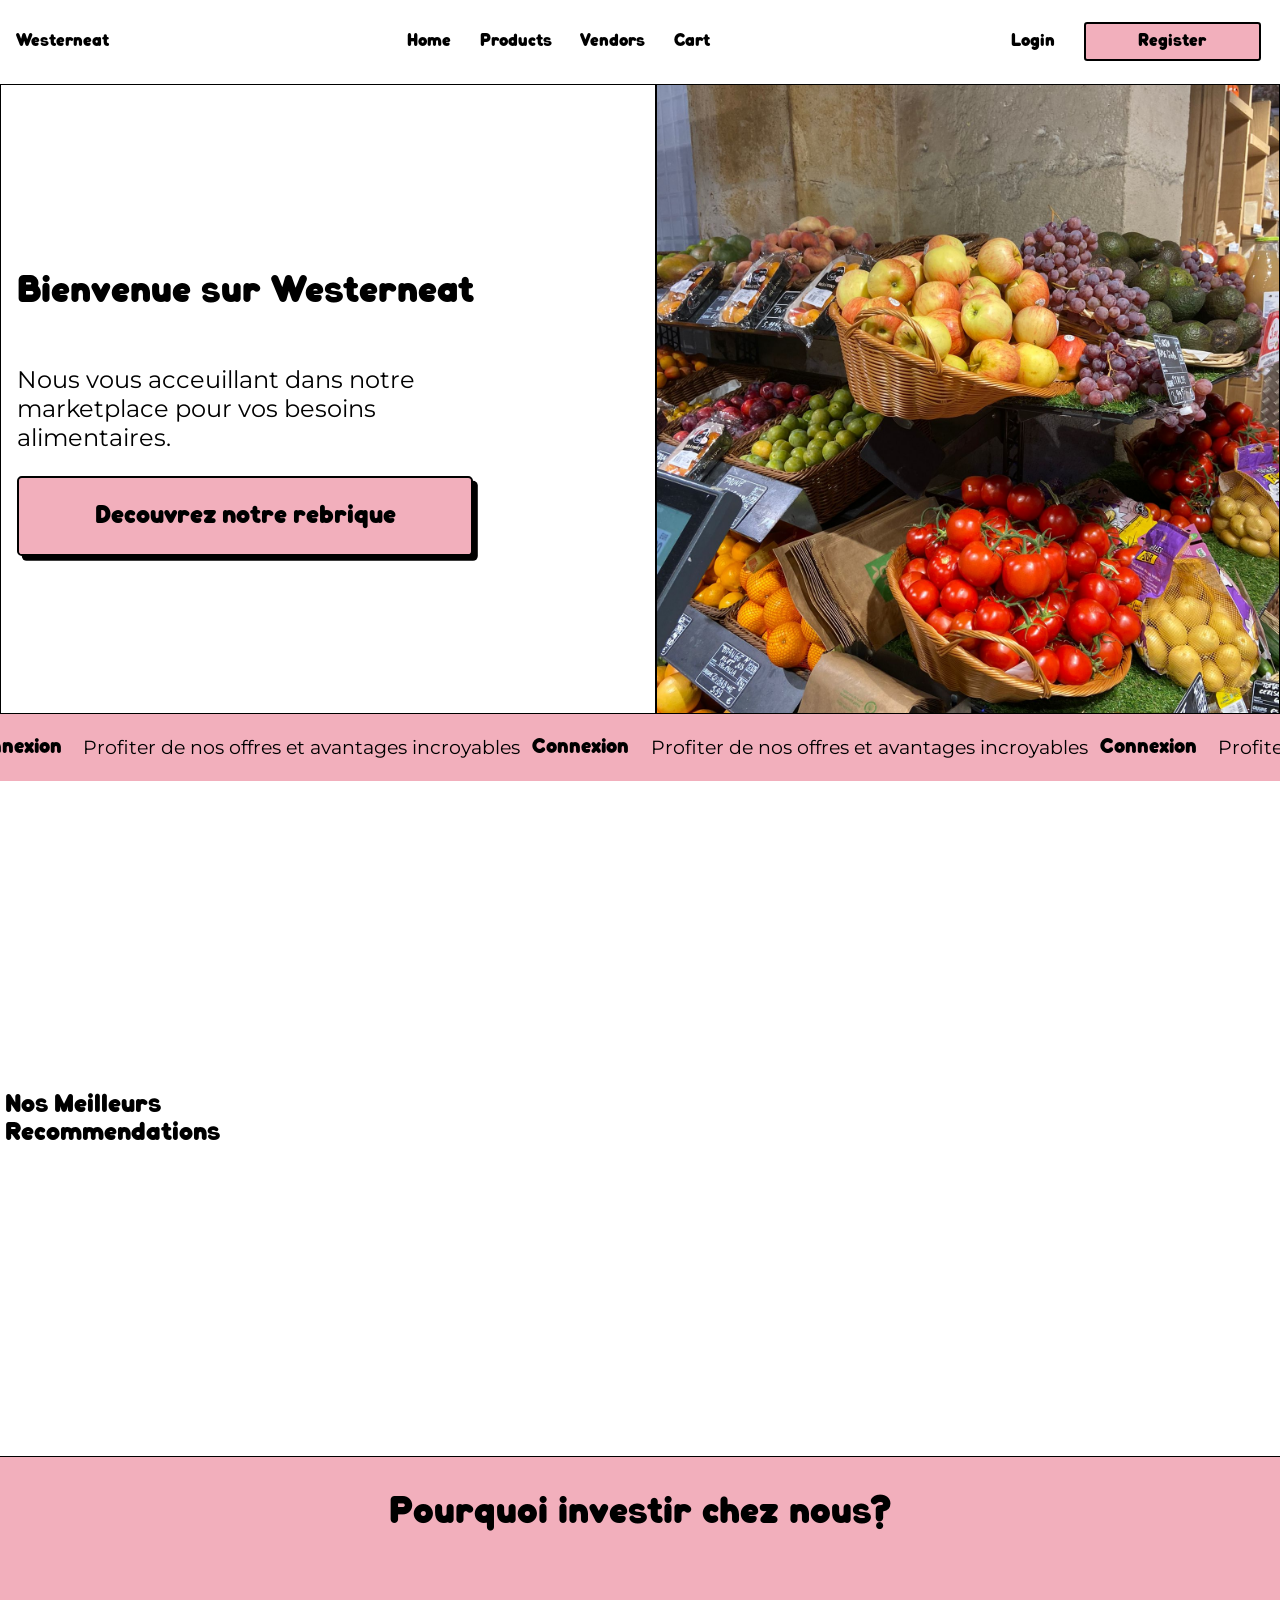
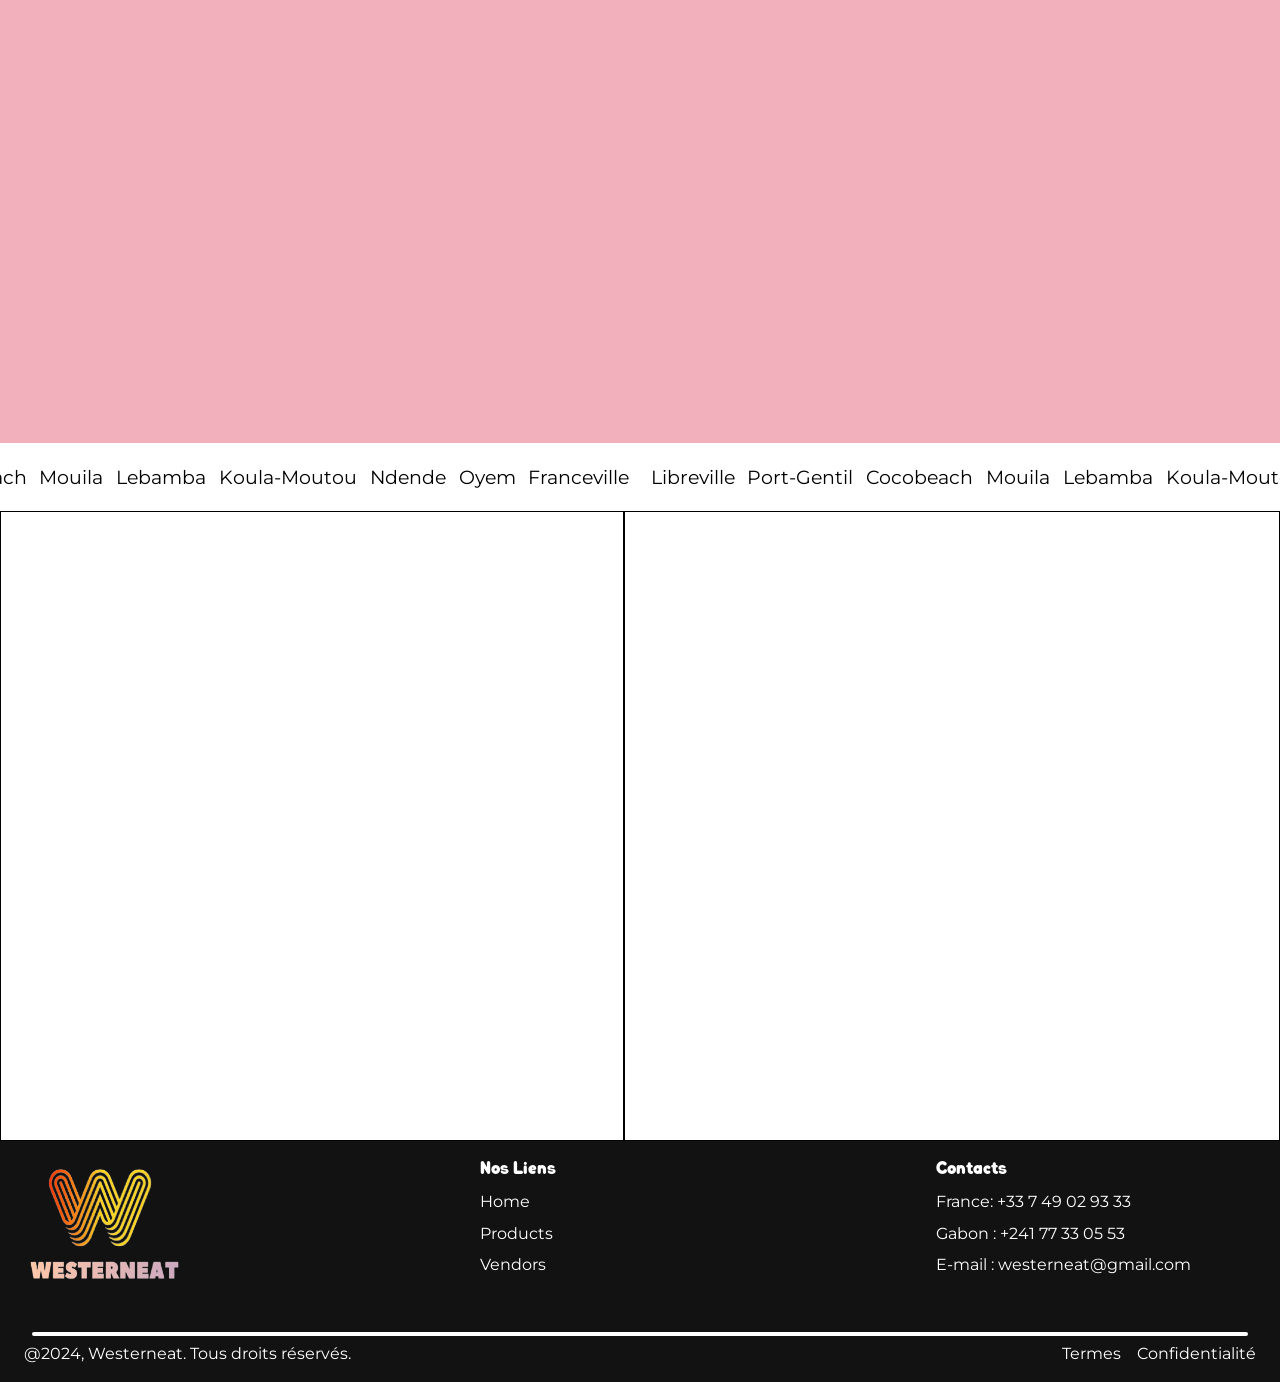
<file: index.html>
<html>
  <head>
    <meta charset="utf-8" />
    <meta name="viewport" content="width=device-width, initial-scale=1.0" />

    <title>Westerneat | Home</title>
    <link rel="stylesheet" href="./reset.css" />
    <link rel="stylesheet" href="./index.css" />
    <link rel="stylesheet" href="./aos.css" />
  </head>
  <body>
    <nav>
      <a id="head-link" href="#">Westerneat</a>

      <ul>
        <li><a href="./index.html">Home</a></li>
        <li><a href="./products.html">Products</a></li>
        <li><a href="./vendors.html">Vendors</a></li>
        <li><a href="./cart.html">Cart</a></li>
      </ul>

      <ul class="w-20">
        <li><a href="./login.html">Login</a></li>
        <li class="w-100">
          <a href="./register.html" class="btn bg-primary">Register</a>
        </li>
      </ul>
      <ul id="hamburger">
        <li id="show">
          <a href="#" tabindex="0"><img id="menu" src="./menu.svg" alt="" /></a>
          <div class="card">
            <ul>
              <li class="li">
                <a href="./index.html">Accueil</a>
              </li>
              <li class="li">
                <a href="./products.html">Produits</a>
              </li>
              <li class="li">
                <a href="./vendors.html">Vendeurs</a>
              </li>
              <li class="li">
                <a href="./cart.html">Panier</a>
              </li>
              <li><a href="./login.html">Login</a></li>
              <li>
                <a href="./register.html" class="btn bg-primary">Register</a>
              </li>
            </ul>
          </div>
        </li>
      </ul>
    </nav>
    <main>
      <section id="hero">
        <div id="first" class="w-50 right">
          <h2 data-aos="zoom-in-right" data-aos-duration="2500">
            Bienvenue sur Westerneat
          </h2>
          <p
            style="width: 83%"
            data-aos="zoom-in-right"
            data-aos-duration="2500"
          >
            Nous vous acceuillant dans notre marketplace pour vos besoins
            alimentaires.
          </p>
          <a
            data-aos="zoom-in-right"
            data-aos-duration="2500"
            href="/signup"
            class="btn w-x bg-primary"
            >Decouvrez notre rebrique</a
          >
        </div>
        <div class="w-50 card-img" id="catch">
          <img
            data-aos="zoom-in-left"
            data-aos-duration="2500"
            src="head1.jpeg"
            alt=""
          />
        </div>
      </section>
      <section id="banner" class="bg-primary">
        <div id="login-banner">
          <ul>
            <li>
              <p>Profiter de nos offres et avantages incroyables</p>
            </li>
            <li>
              <a class="">Connexion</a>
            </li>
          </ul>
          <ul>
            <li>
              <p>Profiter de nos offres et avantages incroyables</p>
            </li>
            <li>
              <a class="">Connexion</a>
            </li>
          </ul>
          <ul>
            <li>
              <p>Profiter de nos offres et avantages incroyables</p>
            </li>
            <li>
              <a class="">Connexion</a>
            </li>
          </ul>
          <ul>
            <li>
              <p>Profiter de nos offres et avantages incroyables</p>
            </li>
            <li>
              <a class="">Connexion</a>
            </li>
          </ul>
        </div>
      </section>
      <section id="rmds">
        <h2 id="rmd-txt">Nos Meilleurs Recommendations</h2>
        <div
          class="card-high"
          data-aos="zoom-in-right"
          data-aos-duration="2500"
        >
          <div class="card-img">
            <img src="./fruits.jpg" alt="" />
          </div>
          <div class="card-body">
            <h6>Produit#6</h6>
          </div>
        </div>
        <div
          class="card-high"
          data-aos="zoom-in-right"
          data-aos-duration="2500"
        >
          <div class="card-img">
            <img src="./fruits.jpg" alt="" />
          </div>
          <div class="card-body">
            <h6>Produit#6</h6>
          </div>
        </div>
        <div
          class="card-high"
          data-aos="zoom-in-right"
          data-aos-duration="2500"
        >
          <div class="card-img">
            <img src="./fruits.jpg" alt="" />
          </div>
          <div class="card-body">
            <h6>Produit#6</h6>
          </div>
        </div>
      </section>
      <section id="rmd-mobile">
        <h2 id="rmd-txt">Nos Meilleurs Recommendations</h2>
        <div class="row">
          <div
            class="card-high"
            data-aos="zoom-in-right"
            data-aos-duration="2500"
          >
            <div class="card-img">
              <img src="./fruits.jpg" alt="" />
            </div>
            <div class="card-body">
              <h6>Produit#6</h6>
            </div>
          </div>
          <div
            class="card-high"
            data-aos="zoom-in-right"
            data-aos-duration="2500"
          >
            <div class="card-img">
              <img src="./fruits.jpg" alt="" />
            </div>
            <div class="card-body">
              <h6>Produit#6</h6>
            </div>
          </div>
          <div
            class="card-high"
            data-aos="zoom-in-right"
            data-aos-duration="2500"
          >
            <div class="card-img">
              <img src="./fruits.jpg" alt="" />
            </div>
            <div class="card-body">
              <h6>Produit#6</h6>
            </div>
          </div>
        </div>
      </section>
      <section id="why">
        <h3>Pourquoi investir chez nous?</h3>
        <div class="row">
          <div class="card-info" data-aos="fade-in" data-aos-duration="2500">
            <div class="card-img">
              <img src="./cost.svg" />
            </div>
            <div class="card-body">
              <h6>Improve sell power</h6>
              <p>
                Assurer une solution locale pour les gabonais vivants à
                l'extérieur
              </p>
            </div>
          </div>
          <div class="card-info" data-aos="fade-in" data-aos-duration="2500">
            <div class="card-img">
              <img src="./product.svg" />
            </div>
            <div class="card-body">
              <h6>Valoriser nos produits</h6>
              <p>Promouvoir nos produits locaux à l'extérieur.</p>
            </div>
          </div>
          <div class="card-info" data-aos="fade-in" data-aos-duration="2500">
            <div class="card-img">
              <img src="./store.svg" />
            </div>
            <div class="card-body">
              <h6>Encourager nos vendeurs</h6>
              <p>
                Assurer une solution locale pour les gabonais vivants à
                l'extérieur
              </p>
            </div>
          </div>
        </div>
      </section>
      <section id="cities">
        <div id="city-banner">
          <ul>
            <li>
              <p>Libreville</p>
            </li>
            <li>
              <p>Port-Gentil</p>
            </li>
            <li>
              <p>Cocobeach</p>
            </li>
            <li>
              <p>Mouila</p>
            </li>
            <li>
              <p>Lebamba</p>
            </li>
            <li>
              <p>Koula-Moutou</p>
            </li>
            <li>
              <p>Ndende</p>
            </li>
            <li>
              <p>Oyem</p>
            </li>
            <li>
              <p>Franceville</p>
            </li>
          </ul>
          <ul>
            <li>
              <p>Libreville</p>
            </li>
            <li>
              <p>Port-Gentil</p>
            </li>
            <li>
              <p>Cocobeach</p>
            </li>
            <li>
              <p>Mouila</p>
            </li>
            <li>
              <p>Lebamba</p>
            </li>
            <li>
              <p>Koula-Moutou</p>
            </li>
            <li>
              <p>Ndende</p>
            </li>
            <li>
              <p>Oyem</p>
            </li>
            <li>
              <p>Franceville</p>
            </li>
          </ul>
        </div>
      </section>
      <section id="hero" class="hide">
        <div class="w-50 card-img" id="catch">
          <img
            data-aos="fade-left"
            data-aos-duration="2500"
            src="vendors.jpg"
            alt=""
          />
        </div>
        <div id="first" class="w-50 left">
          <h2 data-aos="fade-right" data-aos-duration="2500">
            Qualité assurée
          </h2>
          <p data-aos="fade-right" data-aos-duration="2500" style="width: 83%">
            Nous vous acceuillant dans notre marketplace pour vos besoins
            alimentaires.
          </p>
          <a
            data-aos="fade-right"
            data-aos-duration="2500"
            href="/signup"
            class="btn w-x bg-primary"
            >Decouvrez nos vendeurs</a
          >
        </div>
      </section>
    </main>
    <footer>
      <div id="row-footer">
        <div class="col-footer">
          <div class="card-img">
            <img src="westerneat.png" alt="" />
          </div>
          <p></p>
          <div class="social-group"></div>
        </div>
        <div class="col-footer">
          <h4>Nos Liens</h4>
          <a href="#">Home</a>
          <a href="#">Products</a>
          <a href="#">Vendors</a>
        </div>
        <div class="col-footer">
          <h4>Contacts</h4>
          <span>France: +33 7 49 02 93 33</span>
          <span>Gabon : +241 77 33 05 53</span>
          <span>E-mail : westerneat@gmail.com</span>
        </div>
      </div>
      <hr />
      <div id="row-footer">
        <span>@2024, Westerneat. Tous droits réservés.</span>
        <div id="closes">
          <a href="#">Termes</a>
          <a href="#">Confidentialité</a>
        </div>
      </div>
    </footer>
  </body>
  <script src="aos.js"></script>
  <script>
    AOS.init();
  </script>
</html>
</file>
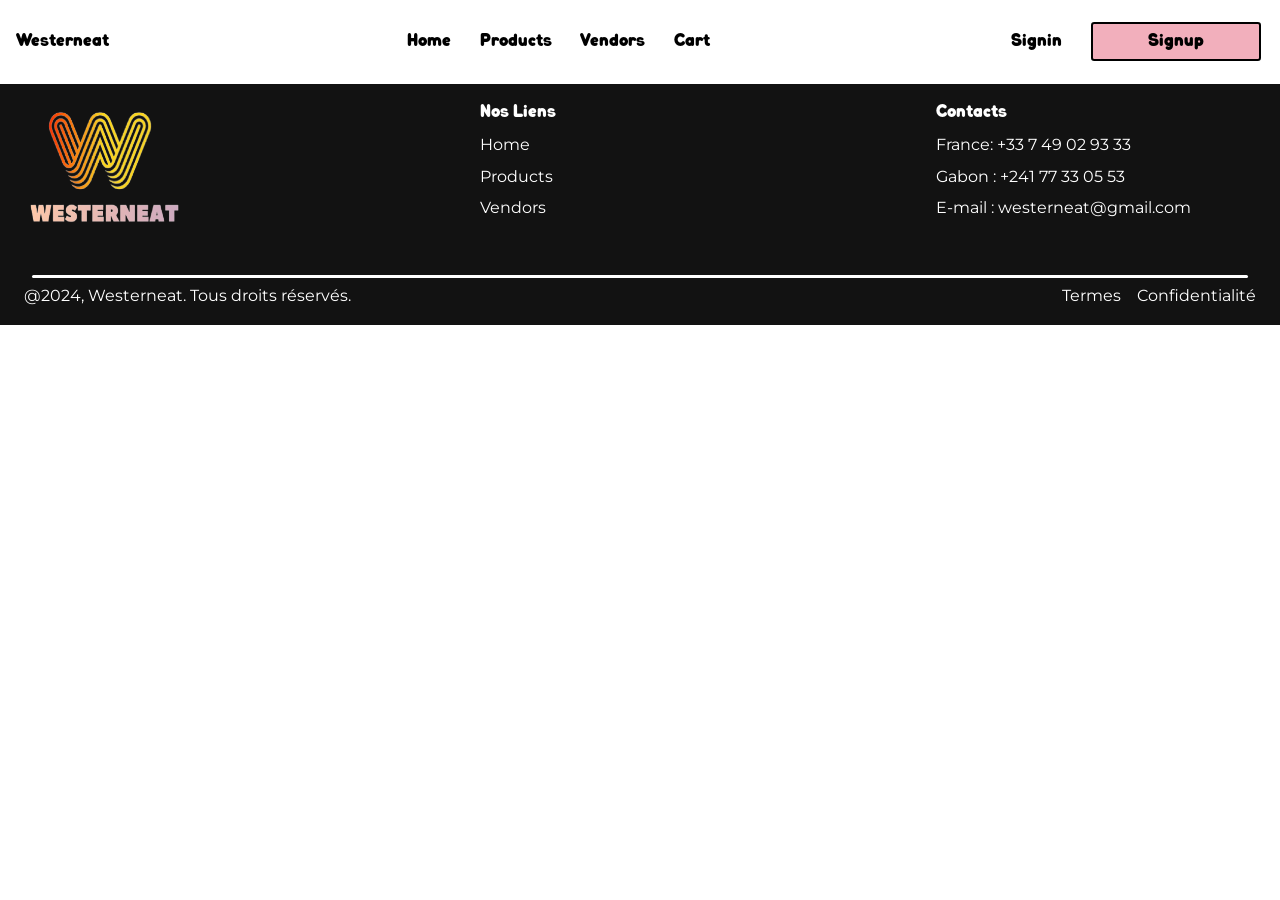
<file: cart.html>
<html>
  <head>
    <meta charset="utf-8" />
    <meta name="viewport" content="width=device-width, initial-scale=1.0" />

    <title>Westerneat | Home</title>
    <link rel="stylesheet" href="./reset.css" />
    <link rel="stylesheet" href="./cart.css" />
    <link rel="stylesheet" href="./aos.css" />
  </head>
  <body>
    <nav>
      <a id="head-link" href="#">Westerneat</a>

      <ul>
        <li><a href="./index.html">Home</a></li>
        <li><a href="./products.html">Products</a></li>
        <li><a href="./vendors.html">Vendors</a></li>
        <li><a href="./cart.html">Cart</a></li>
      </ul>

      <ul class="w-20">
        <li><a href="/signin">Signin</a></li>
        <li class="w-100">
          <a href="/signup" class="btn bg-primary">Signup</a>
        </li>
      </ul>
      <ul id="hamburger">
        <li id="show">
          <a href="#" tabindex="0"><img id="menu" src="./menu.svg" alt="" /></a>
          <div class="card">
            <ul>
              <li class="li">
                <a href="./index.html">Accueil</a>
              </li>
              <li class="li">
                <a href="./products.html">Produits</a>
              </li>
              <li class="li">
                <a href="./vendors.html">Vendeurs</a>
              </li>
              <li class="li">
                <a href="./cart.html">Panier</a>
              </li>
            </ul>
          </div>
        </li>
        <li id="cart-svg">
          <a href="#"><img src="./cart.svg" /></a>
        </li>
      </ul>
    </nav>
    <div id="cart" class="hide">
      <div class="cart-head">
        <div id="close" class="card-img">
          <img src="./close.svg" alt="" />
        </div>
        <span>Cart</span>
      </div>
      <div class="cart-body">
        <div class="cart-item">
          <div class="cart-img">
            <img src="fruits.jpg" alt="" />
          </div>
          <div class="cart-content">
            <h6>Product #5</h6>
            <div class="row">
              <p id="price">4610$</p>
              <div class="cpt-box">
                <span>-</span>
                <span>3</span>
                <span>+</span>
              </div>
            </div>
          </div>
        </div>
        <div class="cart-item">
          <div class="cart-img">
            <img src="fruits.jpg" alt="" />
          </div>
          <div class="cart-content">
            <h6>Product #5</h6>
            <div class="row">
              <p id="price">4610$</p>
              <div class="cpt-box">
                <span>-</span>
                <span>3</span>
                <span>+</span>
              </div>
            </div>
          </div>
        </div>
      </div>
      <div class="cart-footer">
        <div class="row">
          <p>Total:</p>
          <p>20000$</p>
        </div>
        <button class="btn bg-primary">Checkout</button>
      </div>
    </div>
    <main>
      <section class="header"></section>
    </main>
    <footer>
      <div id="row-footer">
        <div class="col-footer">
          <div class="card-img">
            <img src="westerneat.png" alt="" />
          </div>
          <p></p>
          <div class="social-group"></div>
        </div>
        <div class="col-footer">
          <h4>Nos Liens</h4>
          <a href="#">Home</a>
          <a href="#">Products</a>
          <a href="#">Vendors</a>
        </div>
        <div class="col-footer">
          <h4>Contacts</h4>
          <span>France: +33 7 49 02 93 33</span>
          <span>Gabon : +241 77 33 05 53</span>
          <span>E-mail : westerneat@gmail.com</span>
        </div>
      </div>
      <hr />
      <div id="row-footer">
        <span>@2024, Westerneat. Tous droits réservés.</span>
        <div id="closes">
          <a href="#">Termes</a>
          <a href="#">Confidentialité</a>
        </div>
      </div>
    </footer>
  </body>
  <script src="aos.js"></script>
  <script>
    AOS.init();
  </script>
  <script>
    let cart = document.getElementById("cart");
    document.getElementById("cart-svg").onclick = () => {
      if (cart.classList.contains("active")) {
        cart.classList.remove("active");
        cart.classList.add("hide");
      } else {
        cart.classList.remove("hide");
        cart.classList.add("active");
      }
    };
    document.getElementById("close").onclick = () => {
        cart.classList.remove("active");
        cart.classList.add("hide");
    };
  </script>
</html>
</file>
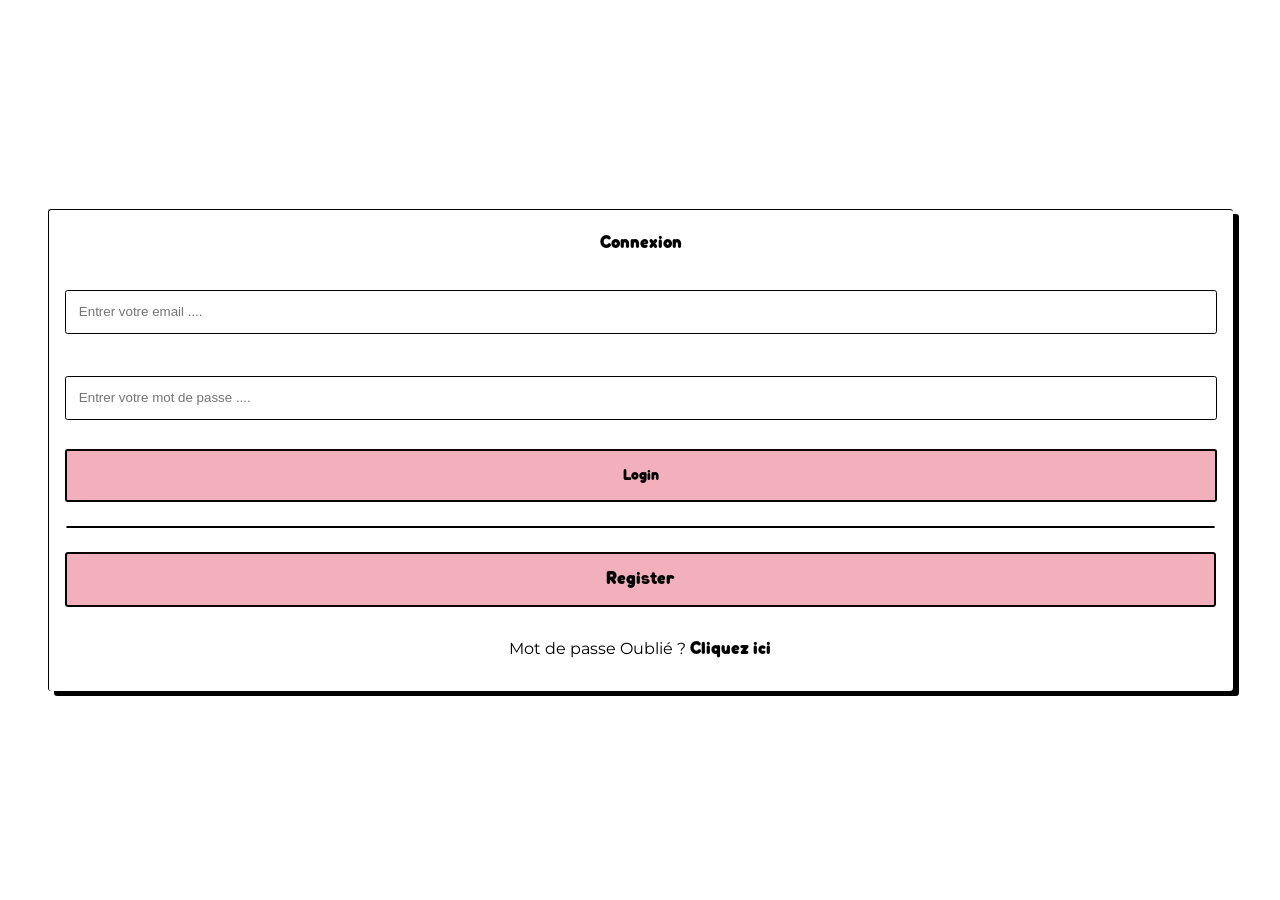
<file: login.html>
<html>
  <head>
    <meta charset="utf-8" />
    <meta name="viewport" content="width=device-width, initial-scale=1.0" />

    <title>Westerneat | Home</title>
    <link rel="stylesheet" href="./reset.css" />
    <link rel="stylesheet" href="./form.css" />
    <link rel="stylesheet" href="./aos.css" />
  </head>
  <body>
	  <form>
		  <h4>Connexion</h4>
	   <input type="text" name="" id="" placeholder="Entrer votre email ....">	
	   <input type="password" name="" id="" placeholder="Entrer votre mot de passe ....">	
	   <button class="bg-primary" type="submit">Login</button>
	   <hr>
	   <a href="./register.html" class="btn bg-primary">Register</a>
	   <a href="reset">Mot de passe Oublié ? <span style="font-family:'Qilka Bold'">Cliquez ici</span></a>
	  </form>
	  </body>
</html>
</file>
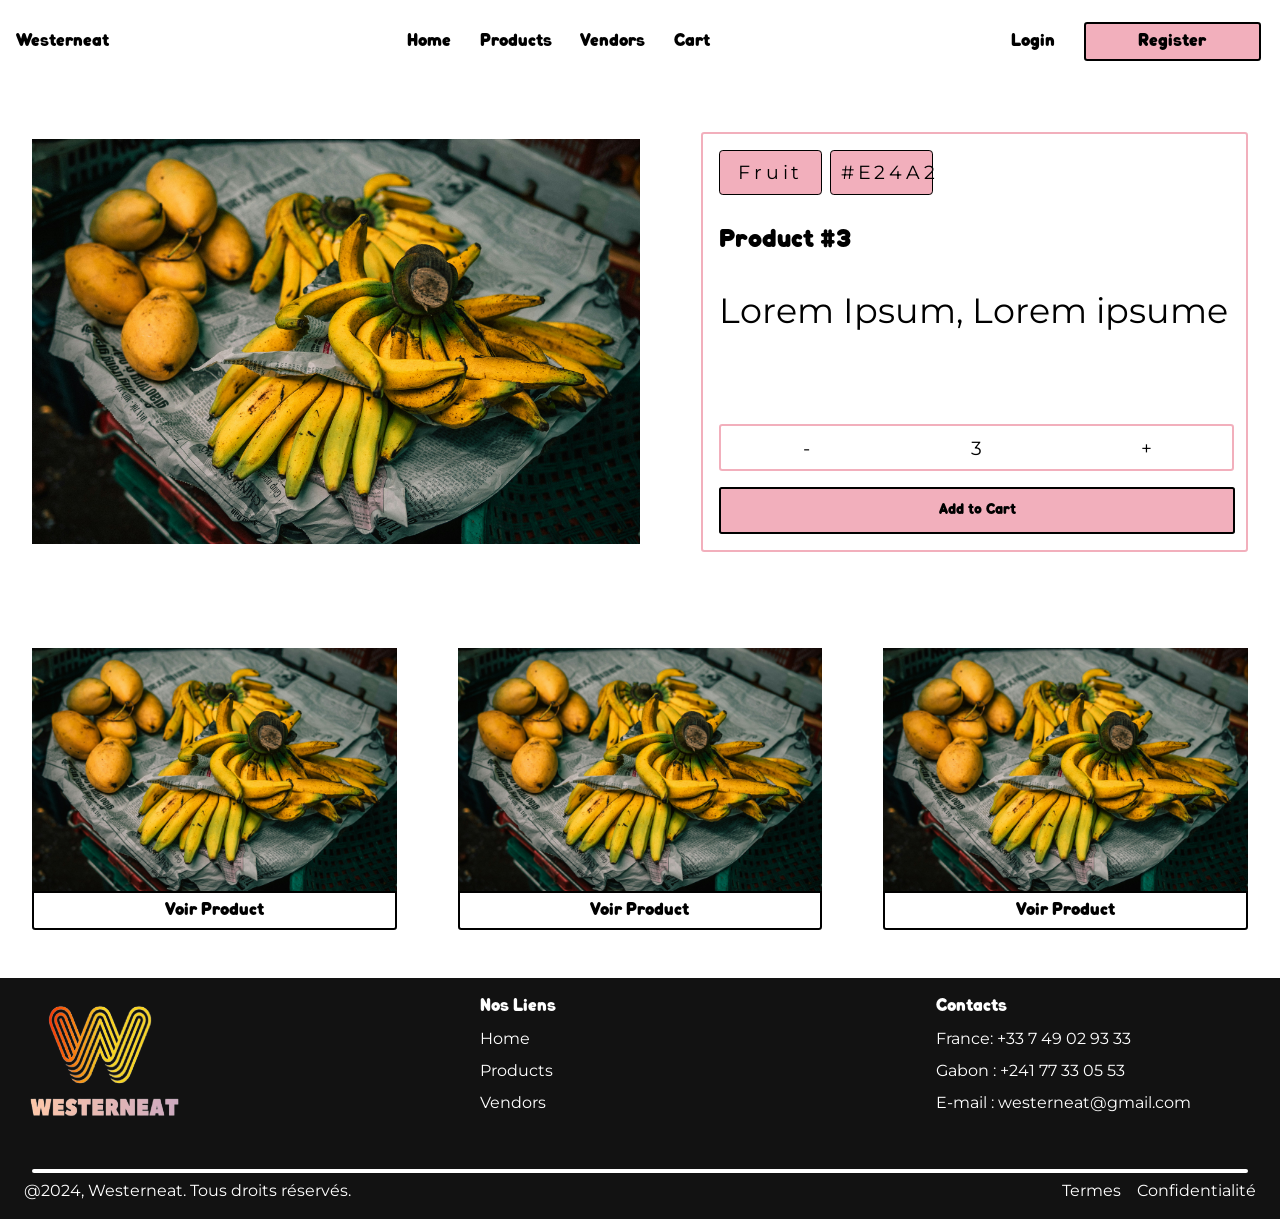
<file: product_detail.html>
<html>
  <head>
    <meta charset="utf-8" />
    <meta name="viewport" content="width=device-width, initial-scale=1.0" />

    <title>Westerneat | Home</title>
    <link rel="stylesheet" href="./reset.css" />
    <link rel="stylesheet" href="./product_detail.css" />
    <link rel="stylesheet" href="./aos.css" />
  </head>
  <body>
    <nav>
      <a id="head-link" href="#">Westerneat</a>

      <ul>
        <li><a href="./index.html">Home</a></li>
        <li><a href="./products.html">Products</a></li>
        <li><a href="./vendors.html">Vendors</a></li>
        <li><a href="./cart.html">Cart</a></li>
      </ul>

      <ul class="w-20">
        <li><a href="./login.html">Login</a></li>
        <li class="w-100">
          <a href="./register.html" class="btn bg-primary">Register</a>
        </li>
      </ul>
      <ul id="hamburger">
        <li id="show">
          <a href="#" tabindex="0"><img id="menu" src="./menu.svg" alt="" /></a>
          <div class="card">
            <ul>
              <li class="li">
                <a href="./index.html">Accueil</a>
              </li>
              <li class="li">
                <a href="./products.html">Produits</a>
              </li>
              <li class="li">
                <a href="./vendors.html">Vendeurs</a>
              </li>
              <li class="li">
                <a href="./cart.html">Panier</a>
              </li>
              <li><a href="./login.html">Login</a></li>
              <li>
                <a href="./register.html" class="btn bg-primary">Register</a>
              </li>
            </ul>
          </div>
        </li>
      </ul>
    </nav>
    <main>
      <section class="header">
        <div class="row">
          <div id="card-img">
            <img src="fruits.jpg" alt="" />
          </div>
          <div class="card">
            <div id="label-row">
              <span class="category active">Fruit</span>
              <span class="category active">#E24A2</span>
            </div>
	    <div class="card-detail">
            <h6 class="subtitle">Product #3</h6>
            <p>Lorem Ipsum, Lorem ipsume</p>
	    	
	    </div>
              <div class="cpt-box">
                <span>-</span>
                <span>3</span>
                <span>+</span>
              </div>
              <button class="bg-primary">Add to Cart</button>
          </div>
        </div>
      </section>
      <section class="recommendation">
        <div class="row">
          <div id="card-rmd">
            <img src="fruits.jpg" alt="" />
	    <a class="btn btn-primary" href="./product_detail.html">Voir Product</a>
          </div>
          <div id="card-rmd">
            <img src="fruits.jpg" alt="" />
	    <a class="btn btn-primary" href="Voir Product">Voir Product</a>
          </div>
          <div id="card-rmd">
            <img src="fruits.jpg" alt="" />
	    <a class="btn btn-primary" href="Voir Product">Voir Product</a>
          </div>
        </div>
      </section>
    </main>
    <footer>
      <div id="row-footer">
        <div class="col-footer">
          <div class="card-img">
            <img src="westerneat.png" alt="" />
          </div>
          <p></p>
          <div class="social-group"></div>
        </div>
        <div class="col-footer">
          <h4>Nos Liens</h4>
          <a href="#">Home</a>
          <a href="#">Products</a>
          <a href="#">Vendors</a>
        </div>
        <div class="col-footer">
          <h4>Contacts</h4>
          <span>France: +33 7 49 02 93 33</span>
          <span>Gabon : +241 77 33 05 53</span>
          <span>E-mail : westerneat@gmail.com</span>
        </div>
      </div>
      <hr />
      <div id="row-footer">
        <span>@2024, Westerneat. Tous droits réservés.</span>
        <div id="closes">
          <a href="#">Termes</a>
          <a href="#">Confidentialité</a>
        </div>
      </div>
    </footer>
  </body>
  <script src="aos.js"></script>
  <script>
    AOS.init();
  </script>
</html>
</file>
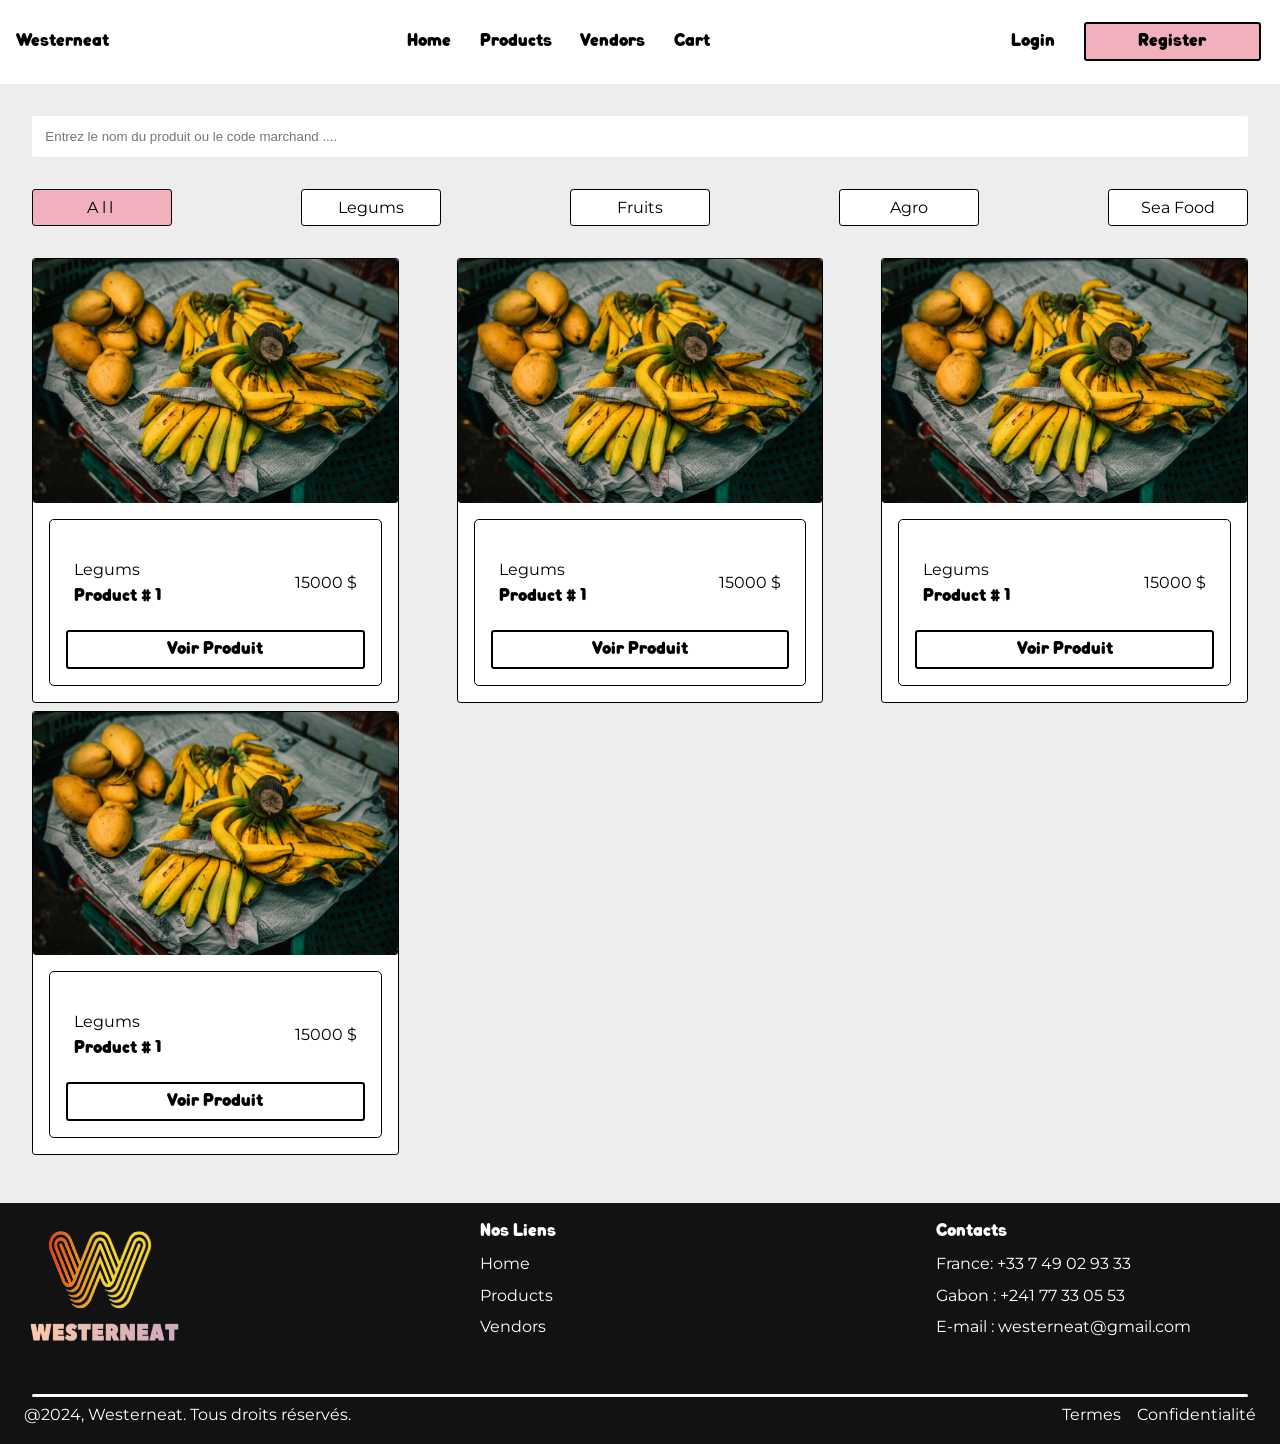
<file: products.html>
<html>
  <head>
    <meta charset="utf-8" />
    <meta name="viewport" content="width=device-width, initial-scale=1.0" />

    <title>Westerneat | Home</title>
    <link rel="stylesheet" href="./reset.css" />
    <link rel="stylesheet" href="./products.css" />
    <link rel="stylesheet" href="./aos.css" />
  </head>
  <body>
    <nav>
      <a id="head-link" href="#">Westerneat</a>

      <ul>
        <li><a href="./index.html">Home</a></li>
        <li><a href="./products.html">Products</a></li>
        <li><a href="./vendors.html">Vendors</a></li>
        <li><a href="./cart.html">Cart</a></li>
      </ul>

      <ul class="w-20">
        <li><a href="./login.html">Login</a></li>
        <li class="w-100">
          <a href="./register.html" class="btn bg-primary">Register</a>
        </li>
      </ul>
      <ul id="hamburger">
        <li id="show">
          <a href="#" tabindex="0"><img id="menu" src="./menu.svg" alt="" /></a>
          <div class="card">
            <ul>
              <li class="li">
                <a href="./index.html">Accueil</a>
              </li>
              <li class="li">
                <a href="./products.html">Produits</a>
              </li>
              <li class="li">
                <a href="./vendors.html">Vendeurs</a>
              </li>
              <li class="li">
                <a href="./cart.html">Panier</a>
              </li>
              <li><a href="./login.html">Login</a></li>
              <li>
                <a href="./register.html" class="btn bg-primary">Register</a>
              </li>
            </ul>
          </div>
        </li>
      </ul>
    </nav>
    <main>
      <section class="header">
        <form>
          <input
            type="text"
            name=""
            id=""
            value=""
            placeholder="Entrez le nom du produit ou le code marchand ...."
          />
        </form>
        <div id="cities" class="row">
          <span class="category active">All</span>
          <span class="category">Legums</span>
          <span class="category">Fruits</span>
          <span class="category">Agro</span>
          <span class="category">Sea Food</span>
        </div>
        <div class="row" data-aos="zoom-in-right" data-aos-duration="2000">
          <div class="card-product">
            <div class="card-img">
              <img src="fruits.jpg" alt="" />
            </div>
            <div class="card-detail">
              <div class="row">
                <div class="col">
                  <p>Legums</p>
                  <h6>Product # 1</h6>
                </div>
                <p>15000 $</p>
              </div>
              <a class="btn btn-primary" href="./product_detail.html"
                >Voir Produit</a
              >
            </div>
          </div>
          <div class="card-product">
            <div class="card-img">
              <img src="fruits.jpg" alt="" />
            </div>
            <div class="card-detail">
              <div class="row">
                <div class="col">
                  <p>Legums</p>
                  <h6>Product # 1</h6>
                </div>
                <p>15000 $</p>
              </div>
              <a class="btn btn-primary" href="#">Voir Produit</a>
            </div>
          </div>
          <div class="card-product">
            <div class="card-img">
              <img src="fruits.jpg" alt="" />
            </div>
            <div class="card-detail">
              <div class="row">
                <div class="col">
                  <p>Legums</p>
                  <h6>Product # 1</h6>
                </div>
                <p>15000 $</p>
              </div>
              <a class="btn btn-primary" href="#">Voir Produit</a>
            </div>
          </div>
          <div class="card-product">
            <div class="card-img">
              <img src="fruits.jpg" alt="" />
            </div>
            <div class="card-detail">
              <div class="row">
                <div class="col">
                  <p>Legums</p>
                  <h6>Product # 1</h6>
                </div>
                <p>15000 $</p>
              </div>
              <a class="btn btn-primary" href="#">Voir Produit</a>
            </div>
          </div>
        </div>
      </section>
    </main>
    <footer>
      <div id="row-footer">
        <div class="col-footer">
          <div class="card-img">
            <img src="westerneat.png" alt="" />
          </div>
          <p></p>
          <div class="social-group"></div>
        </div>
        <div class="col-footer">
          <h4>Nos Liens</h4>
          <a href="#">Home</a>
          <a href="#">Products</a>
          <a href="#">Vendors</a>
        </div>
        <div class="col-footer">
          <h4>Contacts</h4>
          <span>France: +33 7 49 02 93 33</span>
          <span>Gabon : +241 77 33 05 53</span>
          <span>E-mail : westerneat@gmail.com</span>
        </div>
      </div>
      <hr />
      <div id="row-footer">
        <span>@2024, Westerneat. Tous droits réservés.</span>
        <div id="closes">
          <a href="#">Termes</a>
          <a href="#">Confidentialité</a>
        </div>
      </div>
    </footer>
  </body>
  <script src="aos.js"></script>
  <script>
    AOS.init();
  </script>
</html>
</file>
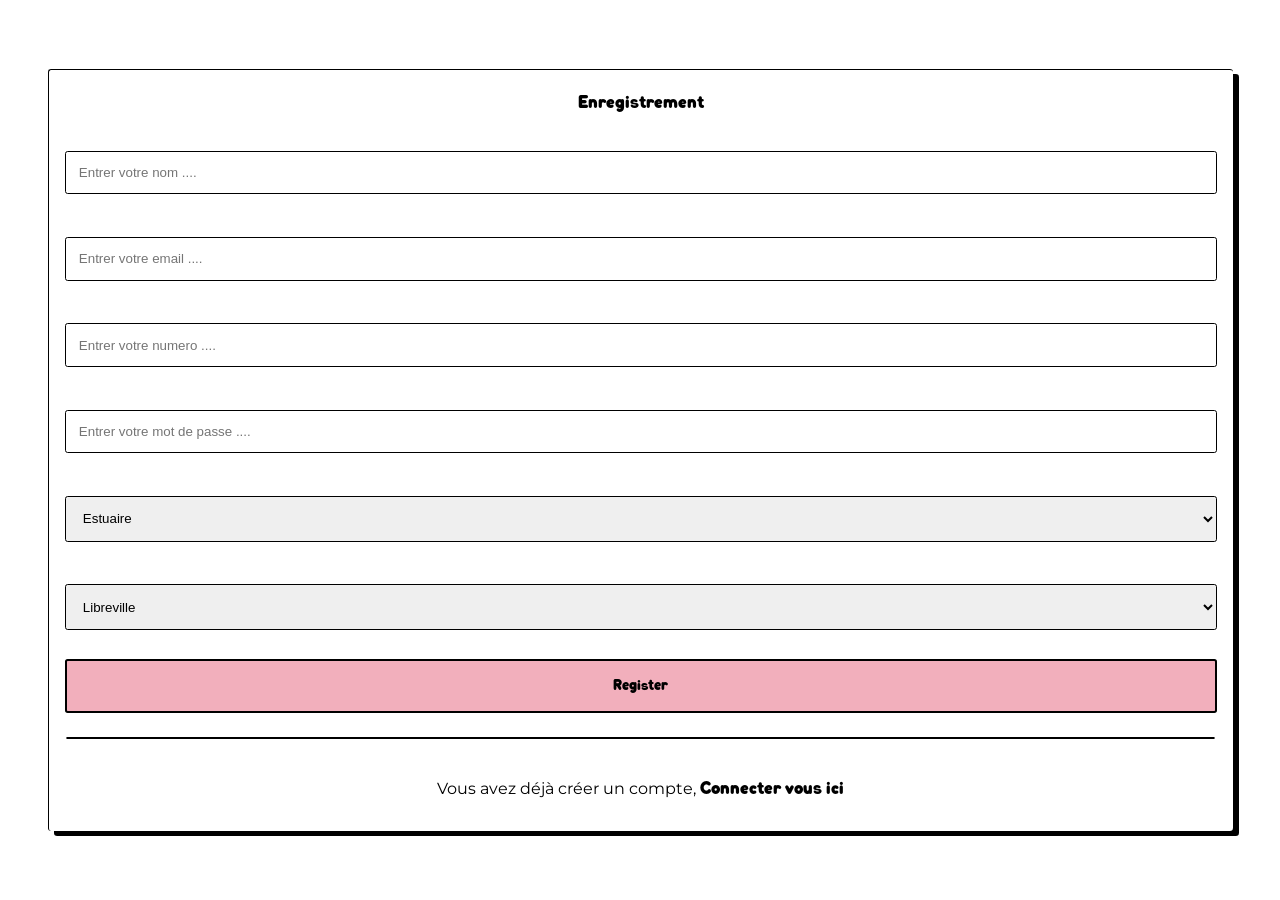
<file: register.html>
<html>
  <head>
    <meta charset="utf-8" />
    <meta name="viewport" content="width=device-width, initial-scale=1.0" />

    <title>Westerneat | Home</title>
    <link rel="stylesheet" href="./reset.css" />
    <link rel="stylesheet" href="./form.css" />
    <link rel="stylesheet" href="./aos.css" />
  </head>
  <body>
    <form>
	    <h4>Enregistrement</h4>
      <input type="text" name="" id="" placeholder="Entrer votre nom ...." />
      <input type="text" name="" id="" placeholder="Entrer votre email ...." />
      <input type="text" name="" id="" placeholder="Entrer votre numero ...." />
      <input
        type="password"
        name=""
        id=""
        placeholder="Entrer votre mot de passe ...."
      />
      <select name="region" id="region">
        <option>Estuaire</option>
      </select>
      <select name="city" id="c">
        <option>Libreville</option>
      </select>

      <button class="bg-primary" type="submit">Register</button>
      <hr />
      <a href="./login.html">Vous avez déjà créer un compte, <span style="font-family:'Qilka Bold'">Connecter vous ici</span></a>
    </form>
  </body>
</html>
</file>
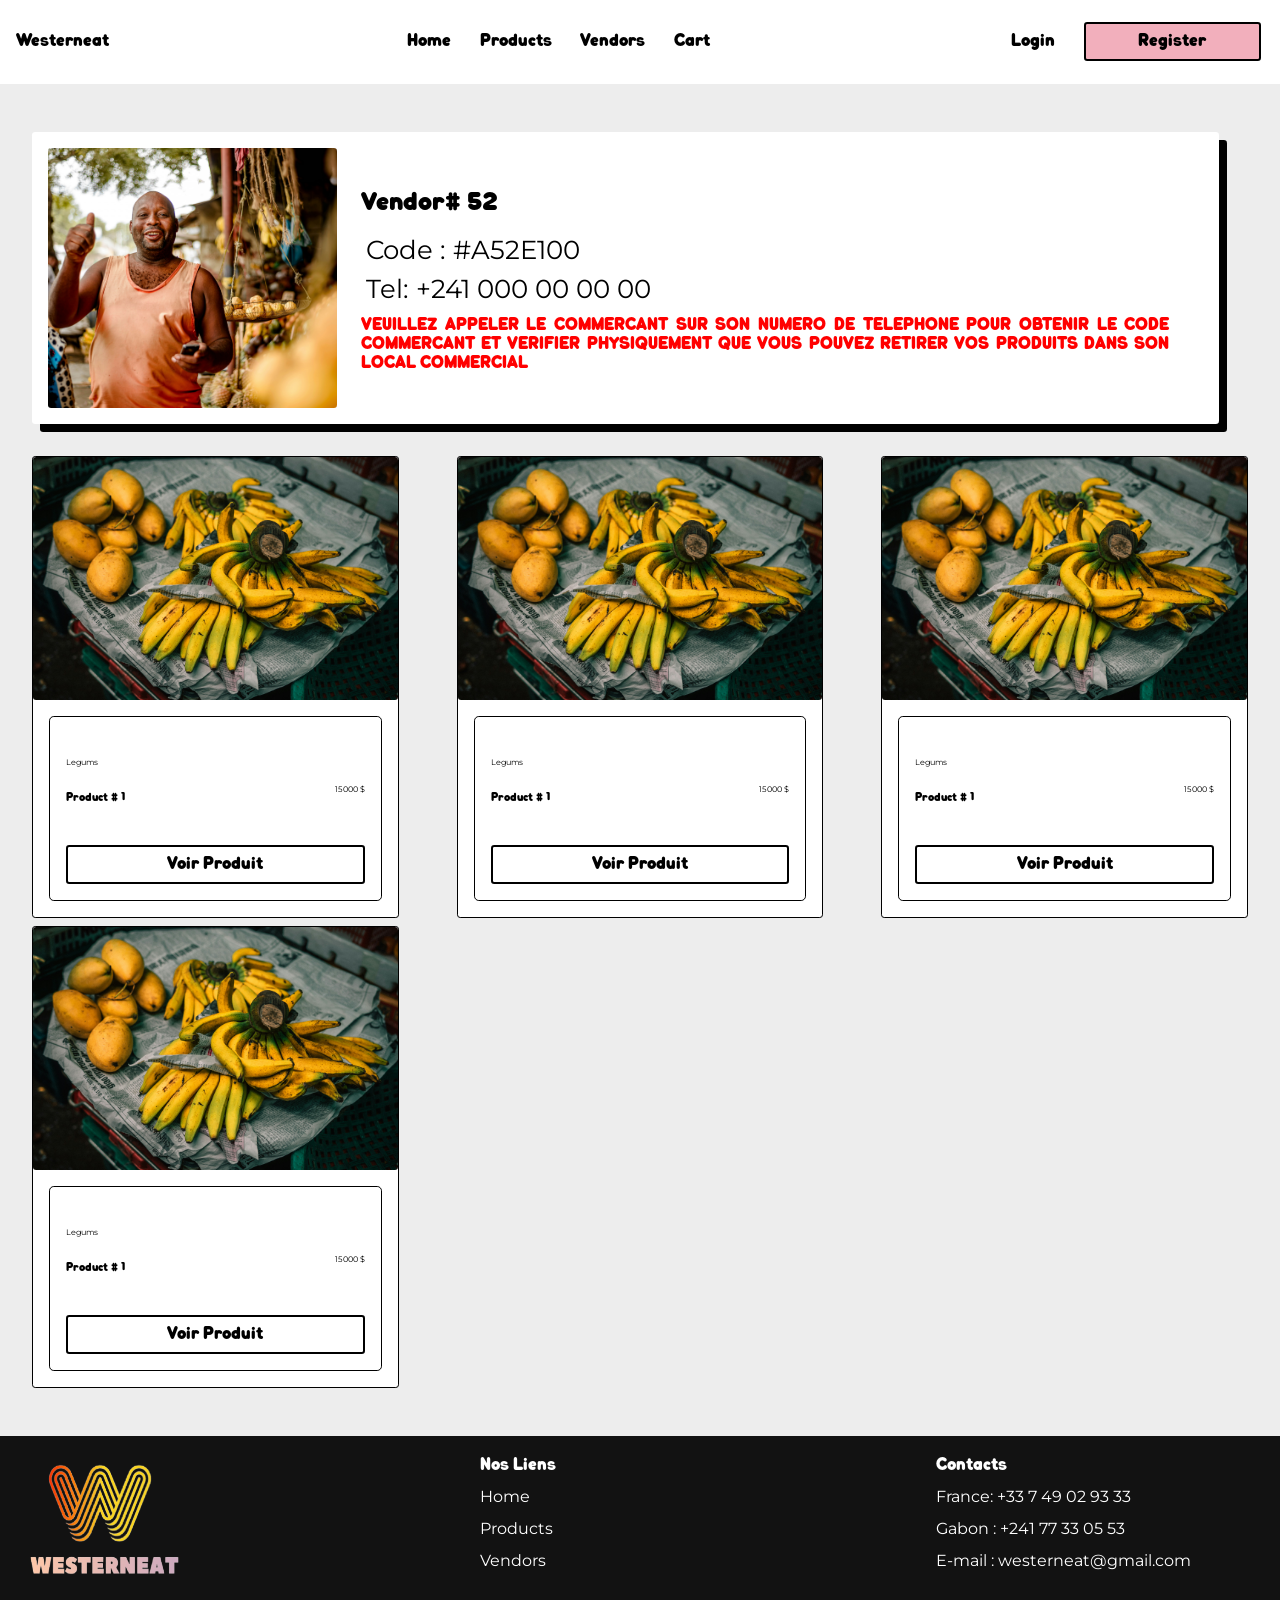
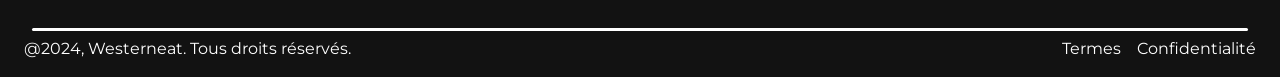
<file: vendor_detail.html>
<html>
  <head>
    <meta charset="utf-8" />
    <meta name="viewport" content="width=device-width, initial-scale=1.0" />

    <title>Westerneat | Home</title>
    <link rel="stylesheet" href="./reset.css" />
    <link rel="stylesheet" href="./vendor_detail.css" />
    <link rel="stylesheet" href="./aos.css" />
  </head>
  <body>
    <nav>
      <a id="head-link" href="#">Westerneat</a>

      <ul>
        <li><a href="./index.html">Home</a></li>
        <li><a href="./products.html">Products</a></li>
        <li><a href="./vendors.html">Vendors</a></li>
        <li><a href="./cart.html">Cart</a></li>
      </ul>

      <ul class="w-20">
        <li><a href="./login.html">Login</a></li>
        <li class="w-100">
          <a href="./register.html" class="btn bg-primary">Register</a>
        </li>
      </ul>
      <ul id="hamburger">
        <li id="show">
          <a href="#" tabindex="0"><img id="menu" src="./menu.svg" alt="" /></a>
          <div class="card">
            <ul>
              <li class="li">
                <a href="./index.html">Accueil</a>
              </li>
              <li class="li">
                <a href="./products.html">Produits</a>
              </li>
              <li class="li">
                <a href="./vendors.html">Vendeurs</a>
              </li>
              <li class="li">
                <a href="./cart.html">Panier</a>
              </li>
              <li><a href="./login.html">Login</a></li>
              <li>
                <a href="./register.html" class="btn bg-primary">Register</a>
              </li>
            </ul>
          </div>
        </li>
      </ul>
    </nav>
    <main>
      <section class="header">
        <div class="card-vendor">
          <div class="card-img">
            <img src="vendors.jpg" alt="" />
          </div>
          <div class="card-detail">
            <h4>Vendor# 52</h4>
            <p>Code : #A52E100</p>
            <p>Tel: +241 000 00 00 00</p>
            <h6>
              VEUILLEZ APPELER LE COMMERCANT SUR SON NUMERO DE TELEPHONE POUR
              OBTENIR LE CODE COMMERCANT ET VERIFIER PHYSIQUEMENT QUE VOUS
              POUVEZ RETIRER VOS PRODUITS DANS SON LOCAL COMMERCIAL
            </h6>
          </div>
        </div>
        <div class="row" data-aos="zoom-in" data-aos-duration="3000">
          <div class="card-product">
            <div class="card-img">
              <img src="fruits.jpg" alt="" />
            </div>
            <div class="card-detail">
              <div class="row">
                <div class="col">
                  <p>Legums</p>
                  <h6>Product # 1</h6>
                </div>
                <p>15000 $</p>
              </div>
              <a class="btn btn-primary" href="#">Voir Produit</a>
            </div>
          </div>
          <div class="card-product">
            <div class="card-img">
              <img src="fruits.jpg" alt="" />
            </div>
            <div class="card-detail">
              <div class="row">
                <div class="col">
                  <p>Legums</p>
                  <h6>Product # 1</h6>
                </div>
                <p>15000 $</p>
              </div>
              <a class="btn btn-primary" href="#">Voir Produit</a>
            </div>
          </div>
          <div class="card-product">
            <div class="card-img">
              <img src="fruits.jpg" alt="" />
            </div>
            <div class="card-detail">
              <div class="row">
                <div class="col">
                  <p>Legums</p>
                  <h6>Product # 1</h6>
                </div>
                <p>15000 $</p>
              </div>
              <a class="btn btn-primary" href="#">Voir Produit</a>
            </div>
          </div>
          <div class="card-product">
            <div class="card-img">
              <img src="fruits.jpg" alt="" />
            </div>
            <div class="card-detail">
              <div class="row">
                <div class="col">
                  <p>Legums</p>
                  <h6>Product # 1</h6>
                </div>
                <p>15000 $</p>
              </div>
              <a class="btn btn-primary" href="#">Voir Produit</a>
            </div>
          </div>
        </div>
      </section>
    </main>
    <footer>
      <div id="row-footer">
        <div class="col-footer">
          <div class="card-img">
            <img src="westerneat.png" alt="" />
          </div>
          <p></p>
          <div class="social-group"></div>
        </div>
        <div class="col-footer">
          <h4>Nos Liens</h4>
          <a href="#">Home</a>
          <a href="#">Products</a>
          <a href="#">Vendors</a>
        </div>
        <div class="col-footer">
          <h4>Contacts</h4>
          <span>France: +33 7 49 02 93 33</span>
          <span>Gabon : +241 77 33 05 53</span>
          <span>E-mail : westerneat@gmail.com</span>
        </div>
      </div>
      <hr />
      <div id="row-footer">
        <span>@2024, Westerneat. Tous droits réservés.</span>
        <div id="closes">
          <a href="#">Termes</a>
          <a href="#">Confidentialité</a>
        </div>
      </div>
    </footer>
  </body>
  <script src="aos.js"></script>
  <script>
    AOS.init();
  </script>
</html>
</file>
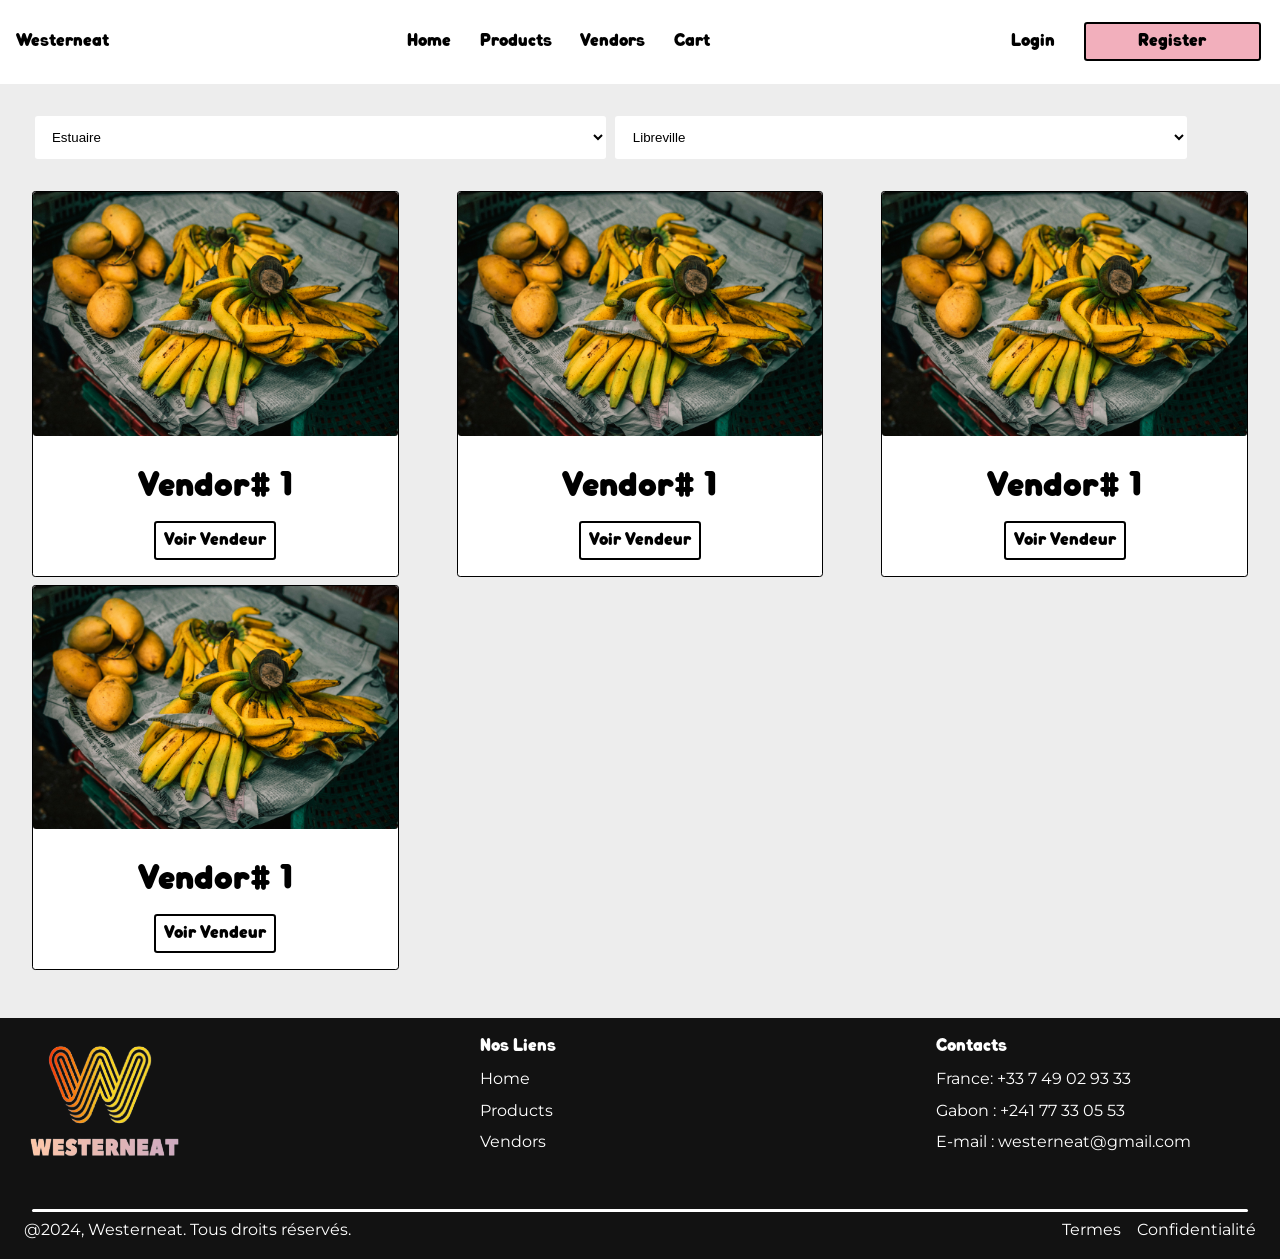
<file: vendors.html>
<html>
  <head>
    <meta charset="utf-8" />
    <meta name="viewport" content="width=device-width, initial-scale=1.0" />

    <title>Westerneat | Home</title>
    <link rel="stylesheet" href="./reset.css" />
    <link rel="stylesheet" href="./vendors.css" />
    <link rel="stylesheet" href="./aos.css" />
  </head>
  <body>
    <nav>
      <a id="head-link" href="#">Westerneat</a>

      <ul>
        <li><a href="./index.html">Home</a></li>
        <li><a href="./products.html">Products</a></li>
        <li><a href="./vendors.html">Vendors</a></li>
        <li><a href="./cart.html">Cart</a></li>
      </ul>

      <ul class="w-20">
        <li><a href="./login.html">Login</a></li>
        <li class="w-100">
          <a href="./register.html" class="btn bg-primary">Register</a>
        </li>
      </ul>
      <ul id="hamburger">
        <li id="show">
          <a href="#" tabindex="0"><img id="menu" src="./menu.svg" alt="" /></a>
          <div class="card">
            <ul>
              <li class="li">
                <a href="./index.html">Accueil</a>
              </li>
              <li class="li">
                <a href="./products.html">Produits</a>
              </li>
              <li class="li">
                <a href="./vendors.html">Vendeurs</a>
              </li>
              <li class="li">
                <a href="./cart.html">Panier</a>
              </li>
              <li><a href="./login.html">Login</a></li>
              <li>
                <a href="./register.html" class="btn bg-primary">Register</a>
              </li>
            </ul>
          </div>
        </li>
      </ul>
    </nav>
    <main>
      <section class="header">
	    <form>
		    <select name="region" id="c">
		    	<option>Estuaire</option>
		    </select>
		    <select name="city" id="c">
		    	<option>Libreville</option>
		    </select>
	    </form>
        <div class="row"
            data-aos="zoom-in"
            data-aos-duration="3000"
		>
          <div
            class="card-vendor"
          >
            <div class="card-img">
              <img src="fruits.jpg" alt="" />
            </div>
            <div class="card-detail">
		    <h6>Vendor# 1</h6>
              <a class="btn btn-primary" href="./vendor_detail.html">Voir Vendeur</a>
            </div>
          </div>
          <div
            class="card-vendor"
          >
            <div class="card-img">
              <img src="fruits.jpg" alt="" />
            </div>
            <div class="card-detail">
		    <h6>Vendor# 1</h6>
              <a class="btn btn-primary" href="#">Voir Vendeur</a>
            </div>
          </div>
          <div
            class="card-vendor"
          >
            <div class="card-img">
              <img src="fruits.jpg" alt="" />
            </div>
            <div class="card-detail">
		    <h6>Vendor# 1</h6>
              <a class="btn btn-primary" href="#">Voir Vendeur</a>
            </div>
          </div>
          <div
            class="card-vendor"
          >
            <div class="card-img">
              <img src="fruits.jpg" alt="" />
            </div>
            <div class="card-detail">
		    <h6>Vendor# 1</h6>
              <a class="btn btn-primary" href="#">Voir Vendeur</a>
            </div>
          </div>
      </section>
    </main>
    <footer>
      <div id="row-footer">
        <div class="col-footer">
          <div class="card-img">
            <img src="westerneat.png" alt="" />
          </div>
          <p></p>
          <div class="social-group"></div>
        </div>
        <div class="col-footer">
          <h4>Nos Liens</h4>
          <a href="#">Home</a>
          <a href="#">Products</a>
          <a href="#">Vendors</a>
        </div>
        <div class="col-footer">
          <h4>Contacts</h4>
          <span>France: +33 7 49 02 93 33</span>
          <span>Gabon : +241 77 33 05 53</span>
          <span>E-mail : westerneat@gmail.com</span>
        </div>
      </div>
      <hr />
      <div id="row-footer">
        <span>@2024, Westerneat. Tous droits réservés.</span>
        <div id="closes">
          <a href="#">Termes</a>
          <a href="#">Confidentialité</a>
        </div>
      </div>
    </footer>
  </body>
  <script src="aos.js"></script>
  <script>
    AOS.init();
  </script>
</html>
</file>
<file: index.css>
main {
  a,
  p,
  span {
    font-size: var(--subtitle-text);
  }
}

#hero {
  height: 70vh;

  .left,
  .right {
    display: flex;
    flex-direction: column;
    justify-content: center;
    padding: 1em;
  }

  .right {
    align-items: start;
  }

  .left {
    align-items: end;
    p {
      text-align: end;
    }
  }
  img {
    border-radius: 0;
  }
}


#login-banner,
#city-banner {
  overflow: hidden;
  user-select: none;
  padding: 0;
  gap: 1em;
  display: flex;
  align-items: center;
  justify-content: center;

  .btn {
    border: none;
  }

  ul {
    gap: 1em;
    animation: scroll 20s linear infinite;
    flex-shrink: 0;
    margin: 0;
    font-size: 0.8em;
    a {
      margin: 0;
    }
  }
}

#city-banner ul {
  animation: scroll 25s linear infinite;
}

#login-banner:hover ul,
#city-banner:hover ul {
  animation-play-state: paused;
}

@keyframes scroll {
  to {
    transform: translateX(-100%);
  }
}

#first {
  padding: 2em 0.5em;
  h2 {
    font-size: var(--normal-text);
  }
  a {
    width: 65%;
    padding: 1em;
    text-align: center;
    transition: 2s all ease;
    box-shadow: 0.2em 0.2em 0 black;
  }
  a:hover {
    box-shadow: 0.6em 0.6em 0 black;
  }
  img {
    border-radius: 0;
  }
}

section {
  margin: 0;
  display: flex;
  .w-50 {
    width: 50%;
    border: 1px solid black;
  }
}

.down {
  margin: 2em 0 0;
}

#rmds {
  height: 75vh;
  align-items: center;
}

#why {
  flex-direction: column;
  align-items: center;
  background-color: var(--primary-accent);
  border-top: 1px solid black;
  h3 {
    font-size: var(--normal-text);
  }
  h6 {
    font-size: 1.5em;
  }
}

.card-high,
.card-prep,
.card-info {
  width: 25%;
  height: 100%;
  text-align: center;
  background-color: white;
  transition: ease 2s all;
  border: 1px solid black;
  h6 {
    font-size: 1em;
  }
  .card-img {
    height: 80%;
    img {
      border-radius: 0;
    }
  }
}

.card-info {
  border: none;
  background-color: transparent;
  margin: 0 0.5em;
  .card-img {
    img {
      width: 45%;
    }
  }
}

#rmd-txt {
  width: 30%;
  padding: 0.2em;
}
#rmd-mobile {
  display: none;
}

@media screen and (380px <= width <= 700px) {
  section {
    flex-direction: column;
    .w-50 {
      width: 100%;
    }
  }
  #hero {
    height: 100%;
    #first {
      padding: 0 0 0.5em;
      align-items: center;
      h2 {
        text-align: center;
      }
      a {
        font-size: 0.9em;
      }
      .left,
      .right {
        padding: 0 0 0.2em;
      }
    }
    #first, .card-img{
	    height:50%;
    }

  }

  #login-banner {
    ul {
    min-width: 100%;
      li:first-child {
        font-size: 0.8em;
      }
    }
  }

  #rmds {
    display: none;
  }
  #rmd-mobile {
    display: flex;
    flex-direction: column;
    .row {
      flex-direction: row;
      padding:0;
      margin:0;
      gap:0;
      .card-high{
	      width:33%;
      }
    }
  }

  #why h3{
	  text-align:center;
  }
  .card-info{
	  width:100%;
	  height:50%;
	  .card-img{
		  width:100%;
		  img{
			  height:40%;
			  object-fit:fill;
		  }
	  }
  }

}
</file>
<file: cart.css>
li > .card{
  margin-left:-16.7em;
}
#cart {
  position: absolute;
  background-color: white;
  height: 100vh;
  top: 0;
  right: 0;
  border-left: 2px solid black;
  #price {
    font-size: 1em;
  }

  .card-img,
  .cart-img {
    height: 100%;
    width: 30%;
    img {
      width: 100%;
      height: 100%;
      object-fit: cover;
    }
  }

  .cart-head {
    width: 100%;
    height: 10%;
    border-bottom: 1px solid black;
    display: flex;
    justify-content: space-between;
    align-items: center;
    span {
      font-size: 2em;
      margin-right: 1em;
    }
  }
  h6 {
    font-family: "Qilka Bold";
    font-size: 1em;
    margin: 1em 0;
  }

  .cart-body {
    height: 65%;
    overflow-y: scroll;
    .cart-item {
      padding: 0.5em;
      width: 100%;
      height: 25%;
      display: flex;
      border-bottom: 1px solid black;
      .cart-content {
        width: 70%;
        padding: 0 0.2em;
        .row {
          width: 85%;
          display: flex;
          justify-content: space-between;
          align-items: center;
          .cpt-box {
            display: flex;
            width: 50%;
            border-radius: var(--btn-radius);
            border: 2px solid var(--primary-accent);
            span {
              width: 33.3%;
              text-align: center;
              padding: 0.4em;
            }
          }
        }
      }
    }
  }

  .cart-footer {
    display: flex;
    flex-direction: column;
    align-items: center;
    border-top: 1px solid black;
    width: 100%;
    height: 25%;
    .row {
      display: flex;
      width: 100%;
      padding: 1em 0;
      justify-content: space-around;
      font-size: 2em;
      p {
        margin: 0;
      }
    }
    button {
      width: 94%;
      height: 40%;
      font-size: 1.5em;
    }
  }
}

.hide {
  display: none;
}

.active {
  display: block;
}

@media screen and (380px <= width <= 700px) {
  .cart-item {
    .cart-content {
      padding: 0 0.5em;
    }
    .row {
      flex-direction: row;
      padding: 1em 0;
    }
  }
  .cart-footer {
    .row {
      flex-direction: row;
    }
  }
}
</file>
<file: form.css>
body {
  display: flex;
  align-items: center;
  justify-content: center;
}

hr {
  width: 99.5%;
  height: 0;
  border: 1px solid black;
}

form {
  padding: 1em;
  margin: 1em 0;
  width: 90%;
  background-color: white;
  border-radius: var(--btn-radius);
  display: flex;
  gap: 1em;
  flex-direction: column;
  align-items: center;
  justify-content: center;
  box-shadow: 6px 5px 0 black;
  border-top: 1px solid black;
  border-left: 1px solid black;
  transition: ease 2s all;
  h4 {
    margin: 0.5em;
  }

  input,
  select {
    padding: 1em;
    margin: 1em 0;
    width: 100%;
    height: 50%;
    border: 1px solid black;
    border-radius: var(--btn-radius);
  }
  a {
    width: 99.5%;
    padding: 1em 0 !important;
    text-align:center;
  }

  button {
    height: 4em;
    width: 100%;
  }
}

form:hover {
  box-shadow: 15px 15px 0 black;
}

@media screen and (380px <= width <= 700px) {
  form {
    width: 85%;
    a {
      width: 99%;
      padding: 1em 0 !important;
    }
  }
}
</file>
<file: product_detail.css>
section {
  padding: 2em;
}

.row {
  padding: 1em 0;
  display: flex;
  flex-wrap: wrap;
  gap: 0.5em;
  justify-content: space-between;
  align-items: center;
  width: 100%;
}

.category {
  border: 1px solid black;
  padding: 0.5em;
  background-color: white;
  border-radius: 0.2em;
  width: 10%;
  text-align: center;
  transition: 2s all ease;
}

.category:hover,
.active {
  background-color: var(--primary-accent);
  letter-spacing: 0.2em;
}

#card-img,
#card-rmd {
  width: 50%;

  img {
    width: 100%;
    height: 100%;
    object-fit: cover;
  }
}

#card-rmd {
  width: 30%;
  height: 50%;

  .btn {
    border-radius: 0 0 var(--btn-radius) var(--btn-radius);
  }
}

.card {
  width: 42%;
  height: 24em;
  gap: 1em;
  display: flex;
  flex-direction: column;
  justify-content: space-between;
  padding: 1em;
  border-radius: var(--btn-radius);
  border: 2px solid var(--primary-accent);
  text-align: start;
  span {
    font-size: 1.2em;
  }

  #label-row {
    display: flex;
    gap: 0.5em;
    width: 100%;
    justify-content: start;
    align-items: center;

    .category {
      width: 16%;
      text-align: center;
    }
  }
  .card-detail {
    height: 100%;
    padding: 0.2em 0 0;
    h6 {
      font-family: "Qilka Bold";
    }
    p {
      font-size: var(--normal-text);
    }
  }

  .subtitle {
    margin: 0.5em 0;
    font-size: var(--subtitle-text);
  }

  .cpt-box {
    display: flex;
    width: 100%;
    border-radius: var(--btn-radius);
    border: 2px solid var(--primary-accent);
    span {
      width: 33%;
      text-align: center;
      padding: 0.5em;
    }
  }
  button {
    width: 101%;
    padding: 1em;
  }
}

@media screen and (380px <= width <= 700px) {
  .card,
  #card-img,
  #card-rmd {
    width: 94%;
  }

  .row {
    gap: 0;
  }
  .header,
  .recommendation {
    padding: 2em 0;
  }

  #card-rmd {
    margin: 0.2em 0;
  }

  #card-img {
    margin-left: -1.1em;
    width: 104%;
  }

  .card {
    padding: 1em 0.5em;
    #label-row {
      .category {
        width: 35%;
      }
    }
  }
}
</file>
<file: products.css>
section {
  background-color: ededed;
  padding: 2em;
}

.row {
  padding: 1em 0;
  display: flex;
  flex-wrap: wrap;
  gap: 0.5em;
  justify-content: space-between;
  align-items: center;
  width: 100%;
}

#cities {
  overflow-x: scroll;
  flex-direction: row;
}

.category {
  border: 1px solid black;
  padding: 0.5em;
  background-color: white;
  border-radius: 0.2em;
  width: 10%;
  text-align: center;
  transition: 2s all ease;
}

.category:hover,
.active {
  background-color: var(--primary-accent);
  letter-spacing: 0.2em;
}

form {
  width: 100%;
  input {
    width: 100%;
    padding: 1em;
    border-radius: var(--btn-radius);
  }
}

.card-product {
  background-color: white;
  border: 1px solid black;
  width: 30%;
  border-radius: var(--btn-radius);

  .card-img {
    width: 100%;
    height: 50%;
    img {
      width: 100%;
      height: 100%;
      object-fit: cover;
    }
  }

  .card-detail {
    border: 1px solid black;
    border-radius: 0.3em;
    margin: 1em;
    padding: 1em;
    h6,
    p {
      margin: 0.5em;
      font-size: 1em;
    }
    h6 {
      font-family: "Qilka Bold";
    }

    .row {
      width: 100%;
      flex-wrap: nowrap;
      justify-content: space-between;
      gap: 0.3em;
    }

    .btn:hover {
      background-color: var(--primary-accent);
    }
  }
}

@media screen and (380px <= width <= 700px) {
  #cities {
    flex-wrap: nowrap;
  }
  .category {
    width: 15em;
  }
  .card-product {
    border: 1px solid black;
    width: 100%;
    text-align: center;
    .card-img {
      height: 17em;
    }
    .card-detail {
      margin: 0;
      border: none;
    }
  }
}
</file>
<file: vendor_detail.css>
section {
  background-color: ededed;
  padding: 2em;
}

.card-vendor {
  padding: 1em;
  margin: 1em 0;
  width: 95%;
  background-color: white;
  border-radius: var(--btn-radius);
  display: flex;
  box-shadow: 8px 8px 0 black;
  transition: ease 2s all;

  .card-img {
    width: 25%;
    img {
      width: 100%;
      height: 100%;
      object-fit: cover;
    }
  }
  .card-detail {
    width: 70%;
    padding: 1em;
    font-size: 1.5em;
    p {
      font-size: 1.1em;
      margin: 0.2em;
    }
    h6,
    h4 {
      font-family: "Qilka Bold";
      margin: 0.7em 0;
    }
    h6 {
      text-align: justify;
      color: red;
    }
  }
}

.card-vendor:hover {
  box-shadow: 15px 15px 0 black;
}

.row {
  padding: 1em 0;
  display: flex;
  flex-wrap: wrap;
  gap: 0.5em;
  justify-content: space-between;
  align-items: center;
  width: 100%;
}

.category {
  border: 1px solid black;
  padding: 0.5em;
  background-color: white;
  border-radius: 0.2em;
  width: 10%;
  text-align: center;
  transition: 2s all ease;
}

.category:hover,
.active {
  background-color: var(--primary-accent);
  letter-spacing: 0.2em;
}

form {
  width: 100%;
  input {
    width: 100%;
    padding: 1em;
    border-radius: var(--btn-radius);
  }
}

.card-product {
  background-color: white;
  border: 1px solid black;
  width: 30%;
  border-radius: var(--btn-radius);

  .card-img {
    width: 100%;
    height: 50%;
    img {
      width: 100%;
      height: 100%;
      object-fit: cover;
    }
  }

  .card-detail {
    border: 1px solid black;
    border-radius: 0.3em;
    margin: 1em;
    padding: 1em;

    .row {
      width: 100%;
      flex-wrap: nowrap;
      justify-content: space-between;
      gap: 0.3em;
    }

    .btn:hover {
      background-color: var(--primary-accent);
    }
  }
}

@media screen and (380px <= width <= 700px) {
  .card-vendor {
    flex-direction: column;
    .card-img {
      width: 100%;
    }
    .card-detail {
      width: 90%;
      padding: 1em 0.5em;
      p {
        font-size: 0.8em;
      }
    }
  }

  .card-product {
    border: 1px solid black;
    width: 100%;
    text-align: center;
    .card-img {
      height: 17em;
    }
    .card-detail {
      font-size: 1em;
      margin: 0;
      border: none;
    }
  }
}
</file>
<file: vendors.css>
section {
  background-color: ededed;
  padding: 2em;
}

.row {
  padding: 1em 0;
  display: flex;
  flex-wrap: wrap;
  gap: 0.5em;
  justify-content: space-between;
  align-items: center;
  width: 100%;
}

.category {
  border: 1px solid black;
  padding: 0.5em;
  background-color: white;
  border-radius: 0.2em;
  width: 10%;
  text-align: center;
  transition: 2s all ease;
}

.category:hover,
.active {
  background-color: var(--primary-accent);
  letter-spacing: 0.2em;
}

form {
  width: 100%;
  select {
    margin: 0 0.2em;
    width: 47%;
    background-color: white;
    padding: 1em;
    border-radius: var(--btn-radius);
  }
}

.card-vendor {
  background-color: white;
  border: 1px solid black;
  width: 30%;
  border-radius: var(--btn-radius);

  .card-img {
    width: 100%;
    height: 50%;
    img {
      width: 100%;
      height: 100%;
      object-fit: cover;
    }
  }

  .card-detail {
    display: flex;
    flex-direction: column;
    align-items: center;
    padding: 1em;
    h6 {
      font-family: "Qilka Bold";
      font-size: 2em;
      margin: 0.5em;
    }

    .row {
      width: 100%;
      flex-wrap: nowrap;
      justify-content: space-between;
      gap: 0.3em;
    }

    .btn:hover {
      background-color: var(--primary-accent);
    }
  }
}

@media screen and (380px <= width <= 700px) {
  .card-vendor {
    width: 100%;
    .card-img {
      height: 17em;
    }
  }
}
</file>
